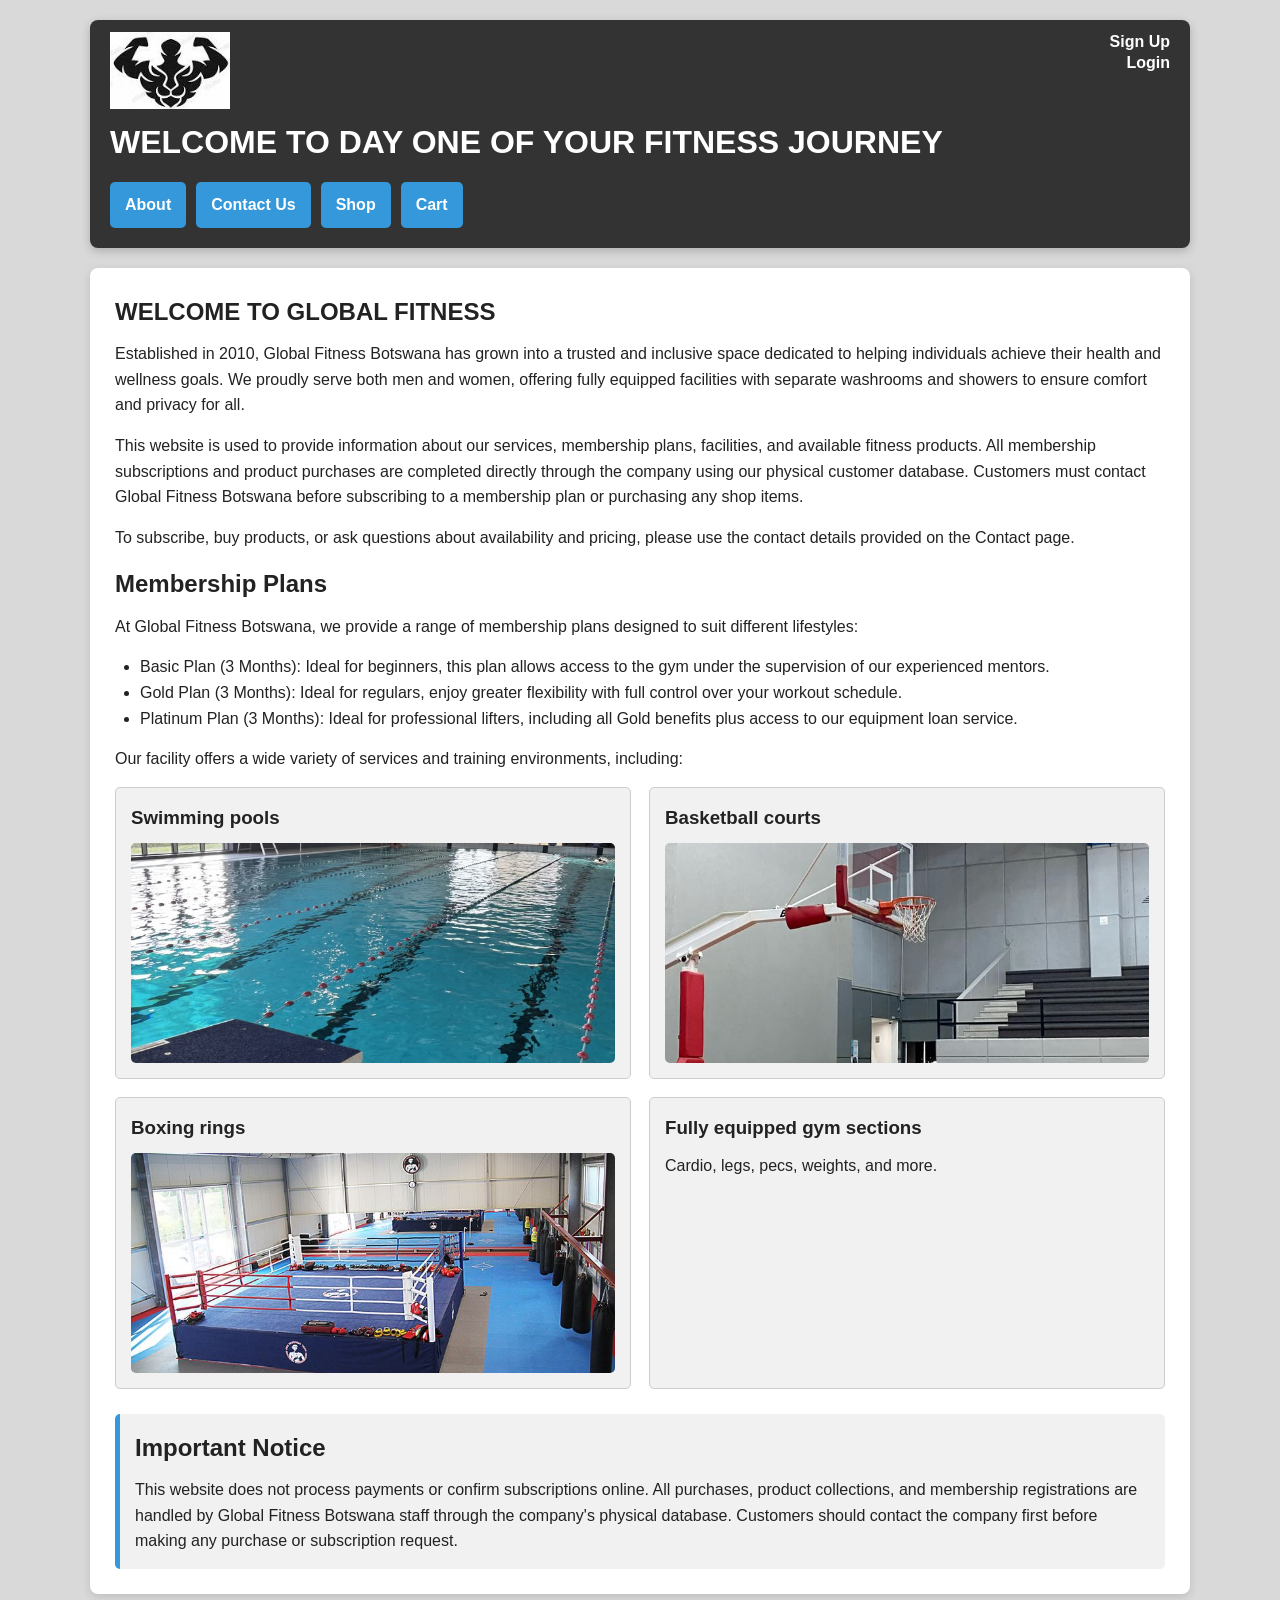
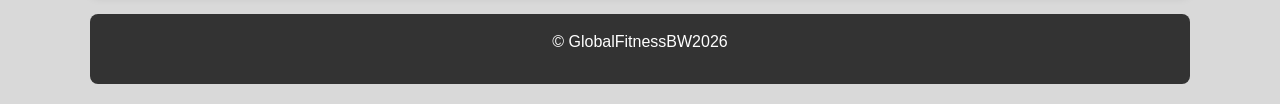
<file: index.html>
<!DOCTYPE html>
<html lang="en">
<head>
    <meta charset="UTF-8">
    <meta name="viewport" content="width=device-width, initial-scale=1.0">
    <meta http-equiv="refresh" content="0; url=Html/index.html">
    <title>Global Fitness Botswana</title>
</head>
<body>
    <p>
        Opening Global Fitness Botswana.
        <a href="Html/index.html">Click here if the site does not open automatically.</a>
    </p>
</body>
</html>
</file>
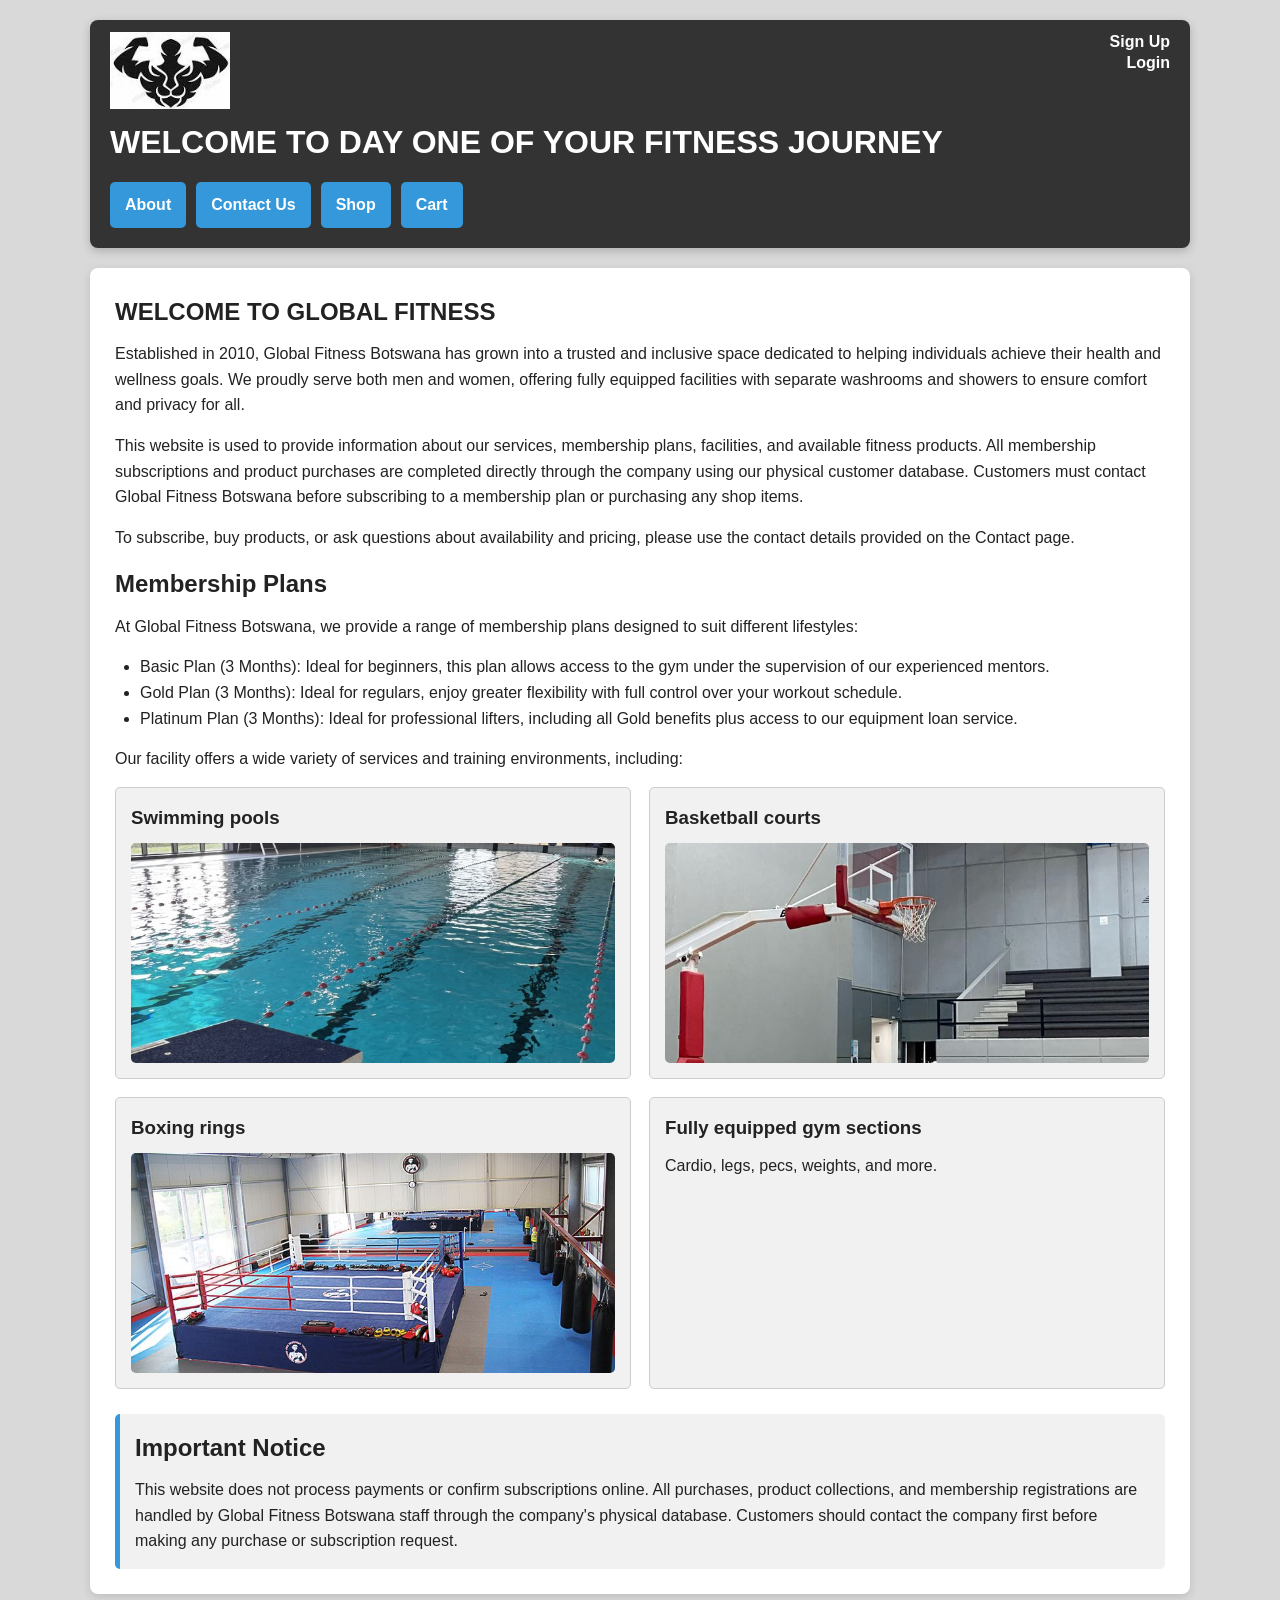
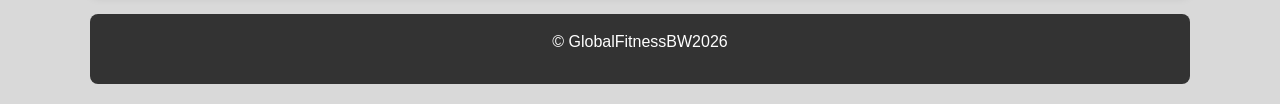
<file: Html/index.html>
<!DOCTYPE html> 

<html lang="en"> 

<head> 

    <meta charset="UTF-8"> 

    <meta name="viewport" content="width=device-width, initial-scale=1.0"> 

    <link rel="stylesheet" href="../CSS/cool.css"> 

    <title>GLOBAL FITNESS BOTSWANA</title> 
</head> 

<body> 

    <header class="home-header"> 
        <div class="home-topbar">
            <img src="logo.jpg" alt="Logo" class="logo">

            <div class="home-account-links">
                <a href="registry.html">Sign Up</a>
                <a href="login.html">Login</a>
            </div>
        </div>

        <h1>WELCOME TO DAY ONE OF YOUR FITNESS JOURNEY</h1>
        <nav class="home-nav">
            <a href="about.html">About</a>
            <a href="contact.html">Contact Us</a>
            <a href="shop.html">Shop</a>
            <a href="cart.html">Cart</a>
        </nav>
  
    </header> 

    <main> 

        <h2>WELCOME TO GLOBAL FITNESS</h2>

        <p>
            Established in 2010, Global Fitness Botswana has grown into a trusted and inclusive space dedicated to helping individuals achieve their 
            health and wellness goals. We proudly serve both men and women, offering fully equipped facilities with separate washrooms and 
            showers to ensure comfort and privacy for all.
        </p>

        <p>
            This website is used to provide information about our services, membership plans, facilities, and available fitness products. All membership subscriptions and product purchases are completed directly through the company using our physical customer database. Customers must contact Global Fitness Botswana before subscribing to a membership plan or purchasing any shop items.
        </p>

        <p>
            To subscribe, buy products, or ask questions about availability and pricing, please use the contact details provided on the Contact page.
        </p>

        <h2>Membership Plans</h2>

        <p>At Global Fitness Botswana, we provide a range of membership plans designed to suit different lifestyles:</p>

        <ul>
            <li>Basic Plan (3 Months): Ideal for beginners, this plan allows access to the gym under the supervision of our experienced mentors.</li>
            <li>Gold Plan (3 Months): Ideal for regulars, enjoy greater flexibility with full control over your workout schedule.</li>
            <li>Platinum Plan (3 Months): Ideal for professional lifters, including all Gold benefits plus access to our equipment loan service.</li>
        </ul>

        <p>Our facility offers a wide variety of services and training environments, including:</p>

        <div class="services-grid"> 
            <div class="service-item">
                <h3>Swimming pools</h3>
                <img src="../Images/swimming-pool.jpg" alt="Indoor swimming pool with lane dividers" class="service-image">
            </div>

            <div class="service-item">
                <h3>Basketball courts</h3>
                <img src="../Images/basketball-court.jpg" alt="Indoor basketball court with hoop" class="service-image">
            </div>

            <div class="service-item">
                <h3>Boxing rings</h3>
                <img src="../Images/boxing-ring.jpg" alt="Indoor boxing ring training area" class="service-image">
            </div>

            <div class="service-item service-text-only">
                <h3>Fully equipped gym sections</h3>
                <p>Cardio, legs, pecs, weights, and more.</p>
            </div>    
        </div>

        <section class="notice-box">
            <h2>Important Notice</h2>

            <p>
                This website does not process payments or confirm subscriptions online. All purchases, product collections, and membership registrations are handled by Global Fitness Botswana staff through the company's physical database. Customers should contact the company first before making any purchase or subscription request.
            </p>
        </section>
     </main>

    <footer> 

        <p>&copy; GlobalFitnessBW2026</p> 

    </footer> 

 

</body> 

</html>
</file>
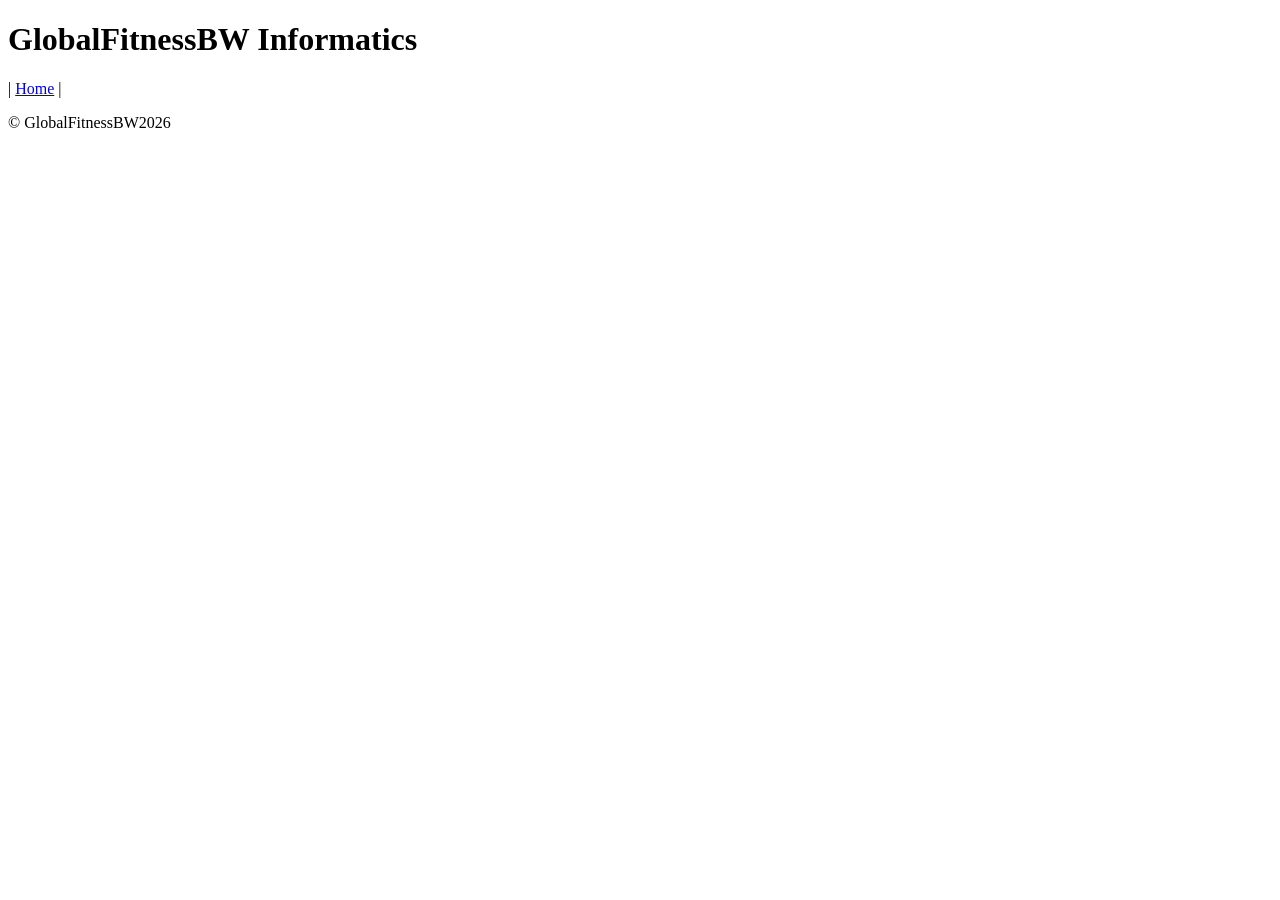
<file: about.html>
<!DOCTYPE html> 

<html lang="en"> 

<head> 

    <meta charset="UTF-8"> 

    <meta name="viewport" content="width=device-width, initial-scale=1.0"> 

    <title>ABOUT</title> 

</head> 

<body> 

    <header> 

        <h1>GlobalFitnessBW Informatics</h1> 

        <nav> 

           | <a href="index.html">Home</a> |

        </nav> 

    </header> 

 

    <main> 

        <p></p> 

        <p></p> 

    </main> 

 

    <footer> 

        <p>&copy; GlobalFitnessBW2026</p> 

    </footer> 

</body> 

</html>
</file>
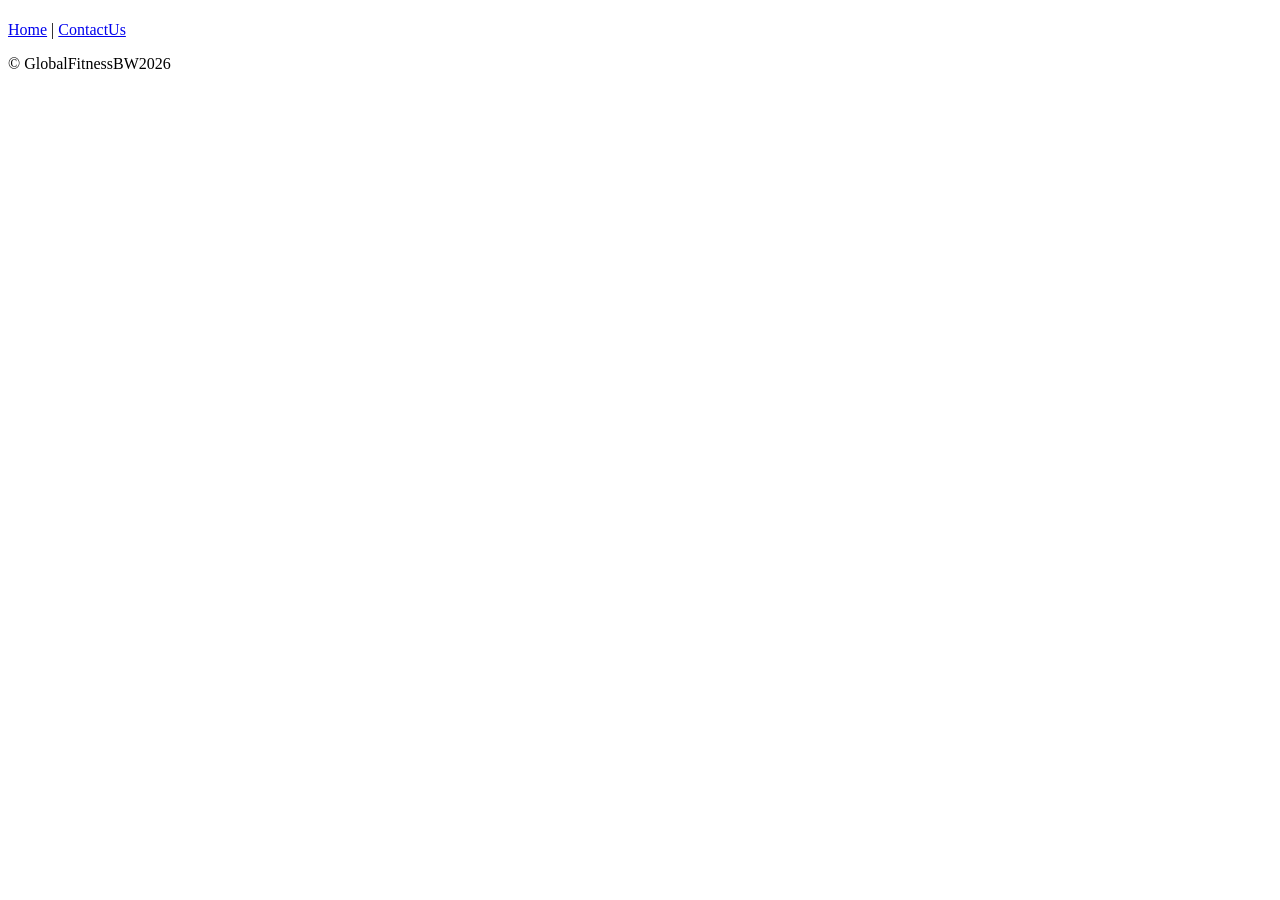
<file: cart.html>
<!DOCTYPE html> 

<html lang="en"> 

<head> 

    <meta charset="UTF-8"> 

    <meta name="viewport" content="width=device-width, initial-scale=1.0"> 

    <title>CART</title> 

</head>

<body> 

    <header> 

        <h1></h1> 

        <nav> 

            <a href="index.html">Home</a> |
            <a href="contact.html">ContactUs</a>

        </nav> 

    </header> 

<footer> 

        <p>&copy; GlobalFitnessBW2026</p> 

 </footer> 

 

</body> 

</html>
</file>
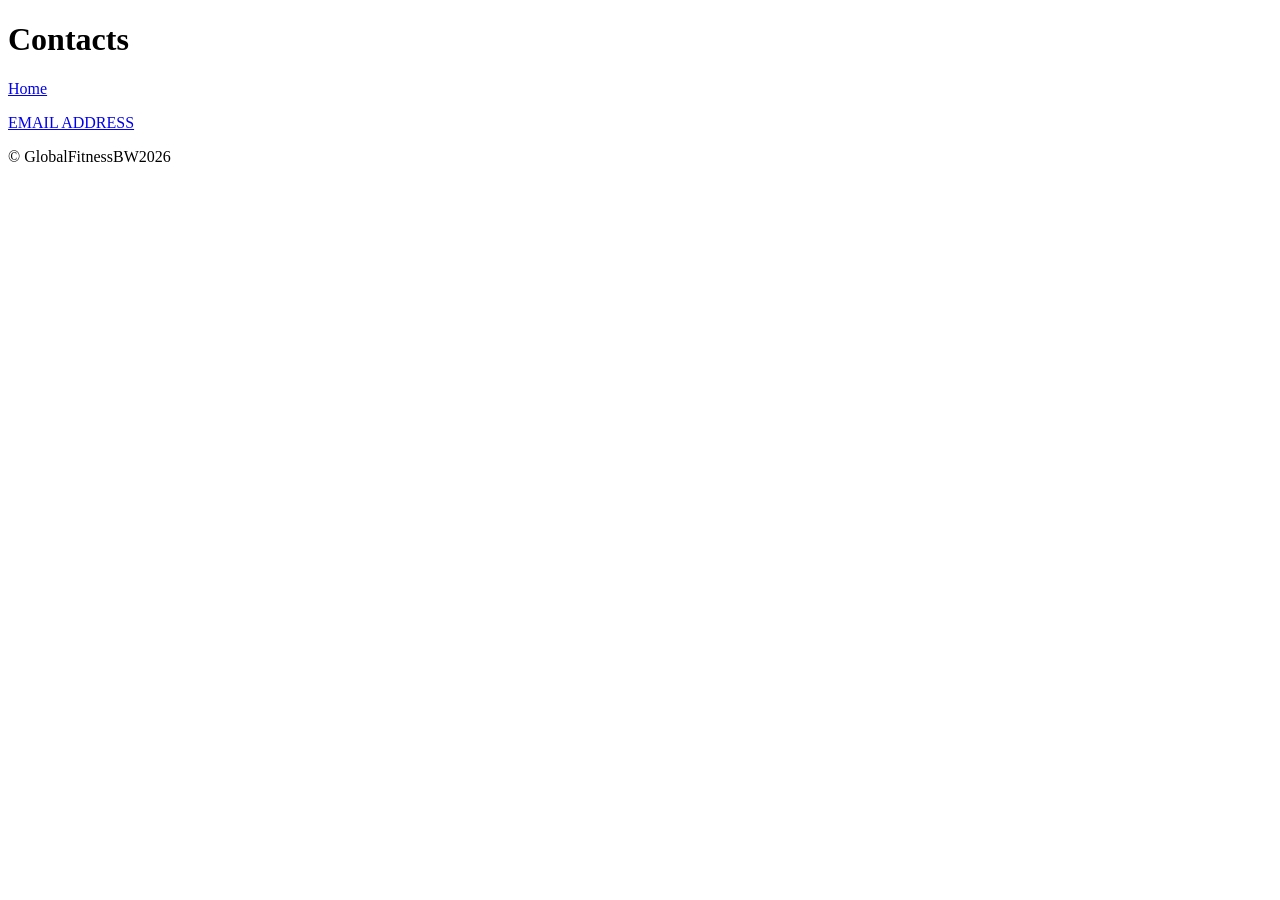
<file: contact.html>
<!DOCTYPE html> 

<html lang="en"> 

<head> 

    <meta charset="UTF-8"> 

    <meta name="viewport" content="width=device-width, initial-scale=1.0"> 

    <title></title> 

</head> 

<body> 

    <header> 

        <h1>Contacts</h1> 

        <nav> 

            <a href="index.html">Home</a>  

        </nav> 

    </header> 

 

    <main> 

        <p><a href="globalfitnessbw@gmail.com">EMAIL ADDRESS</a></p> 

    </main> 

 

    <footer> 

        <p>&copy; GlobalFitnessBW2026</p> 

    </footer> 

</body> 

</html>
</file>
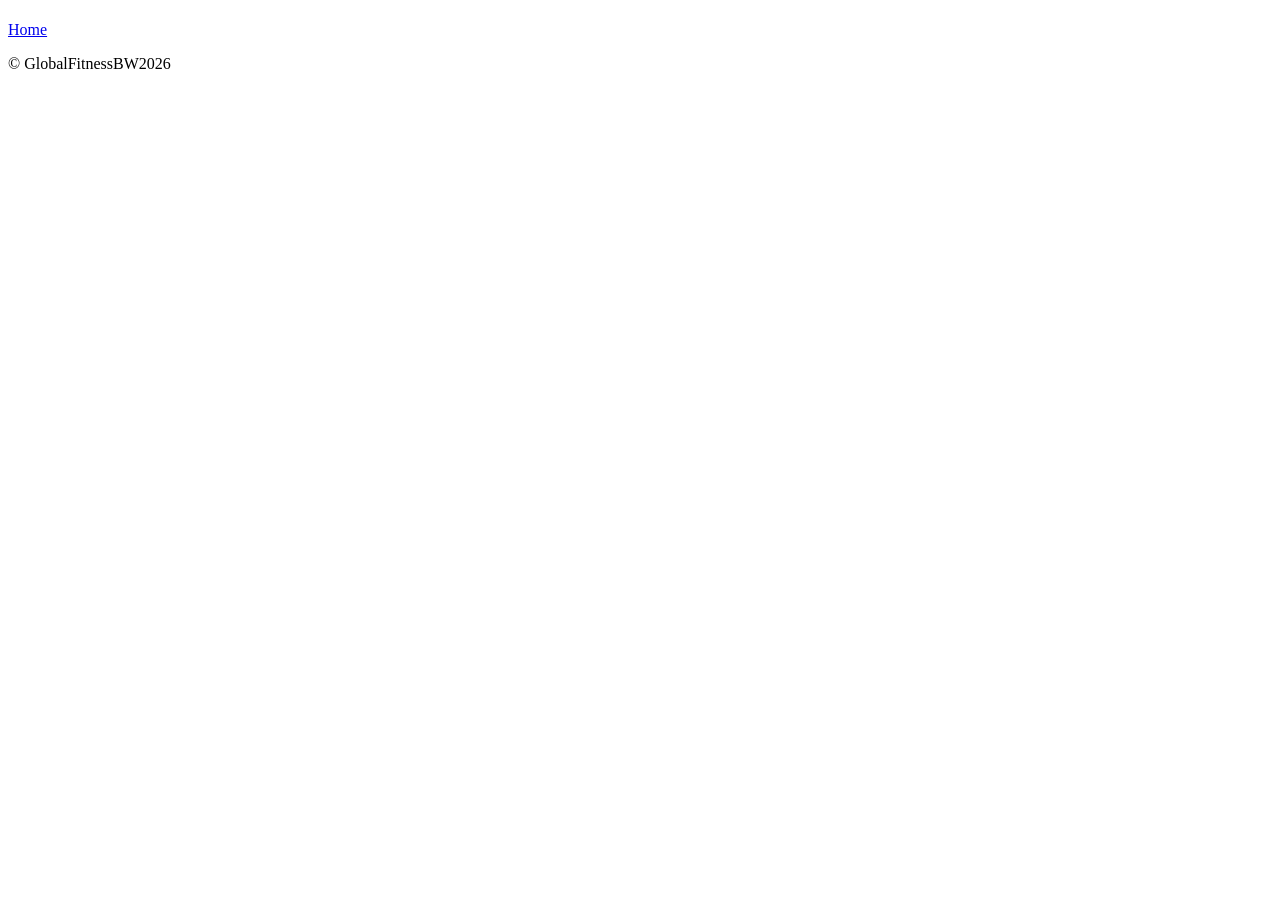
<file: registry.html>
<!DOCTYPE html> 

<html lang="en"> 

<head> 

    <meta charset="UTF-8"> 

    <meta name="viewport" content="width=device-width, initial-scale=1.0"> 

    <title>Sign Up page</title> 

</head>

<body> 

    <header> 

        <h1></h1> 

        <nav> 

            <a href="index.html">Home</a>

        </nav> 

    </header> 

<footer> 

        <p>&copy; GlobalFitnessBW2026</p> 

 </footer> 

 

</body> 

</html>
</file>
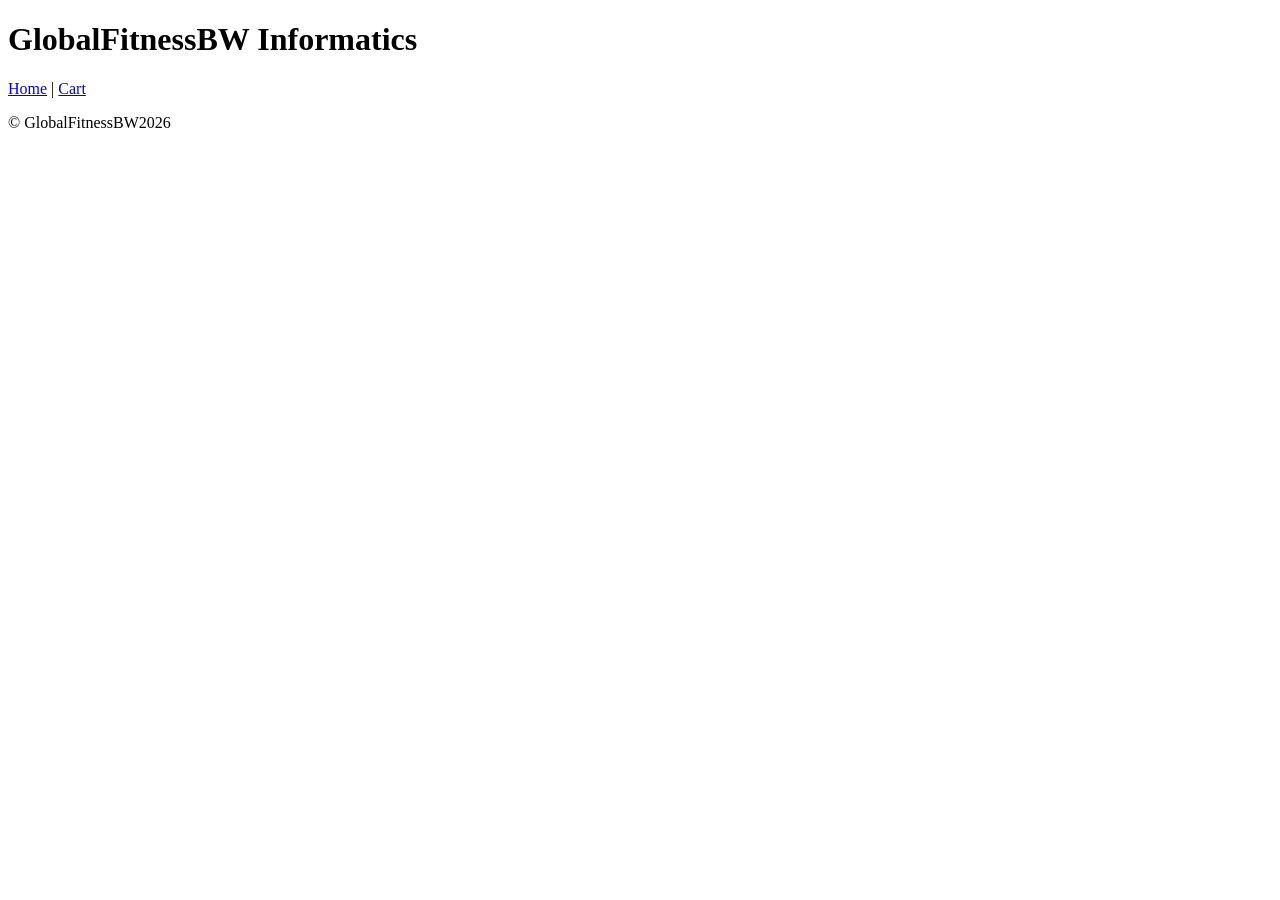
<file: shop.html>
<!DOCTYPE html> 

<html lang="en"> 

<head> 

    <meta charset="UTF-8"> 

    <meta name="viewport" content="width=device-width, initial-scale=1.0"> 

    <title>SHOP</title> 

</head>

<body> 

    <header> 

        <h1>GlobalFitnessBW Informatics</h1> 

        <nav> 

            <a href="index.html">Home</a> |
            <a href="cart.html">Cart</a>

        </nav> 

    </header> 

<footer> 

        <p>&copy; GlobalFitnessBW2026</p> 

</footer> 

 

</body> 

</html>
</file>
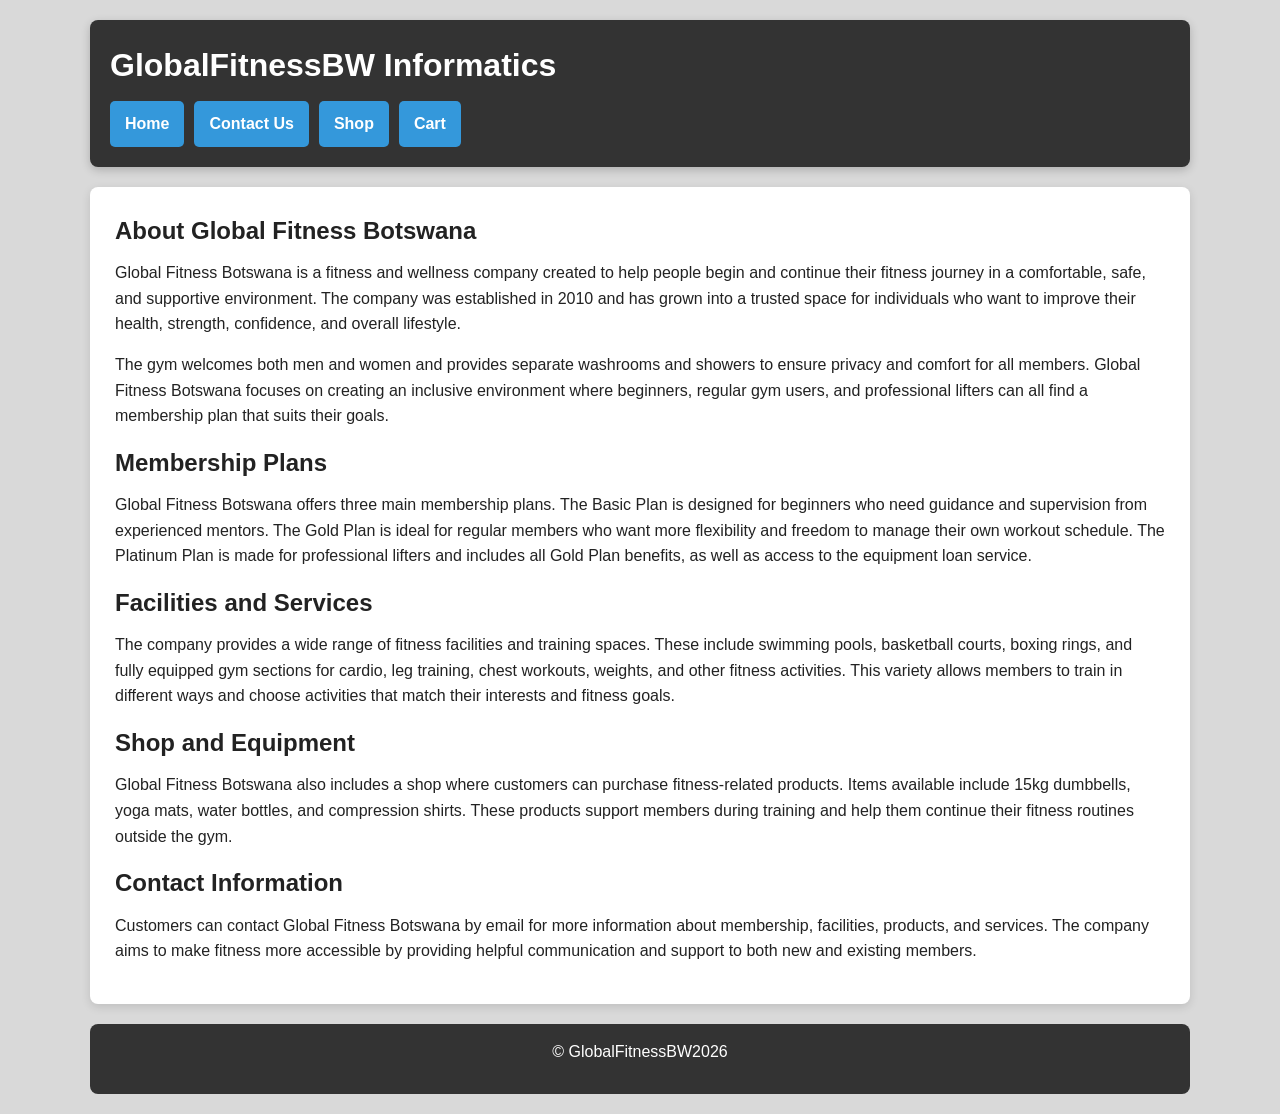
<file: Html/about.html>
<!DOCTYPE html> 

<html lang="en"> 

<head> 

    <meta charset="UTF-8"> 

    <meta name="viewport" content="width=device-width, initial-scale=1.0"> 

    <title>ABOUT</title> 

    <link rel="stylesheet" href="../CSS/cool.css">

</head> 

<body> 

    <header> 

        <h1>GlobalFitnessBW Informatics</h1> 

        <nav> 

            <a href="index.html">Home</a>
            <a href="contact.html">Contact Us</a>
            <a href="shop.html">Shop</a>
            <a href="cart.html">Cart</a>

        </nav> 

    </header> 

 

    <main> 

        <h2>About Global Fitness Botswana</h2>

        <p>
            Global Fitness Botswana is a fitness and wellness company created to help people begin and continue their fitness journey in a comfortable, safe, and supportive environment. The company was established in 2010 and has grown into a trusted space for individuals who want to improve their health, strength, confidence, and overall lifestyle.
        </p>

        <p>
            The gym welcomes both men and women and provides separate washrooms and showers to ensure privacy and comfort for all members. Global Fitness Botswana focuses on creating an inclusive environment where beginners, regular gym users, and professional lifters can all find a membership plan that suits their goals.
        </p>

        <h2>Membership Plans</h2>

        <p>
            Global Fitness Botswana offers three main membership plans. The Basic Plan is designed for beginners who need guidance and supervision from experienced mentors. The Gold Plan is ideal for regular members who want more flexibility and freedom to manage their own workout schedule. The Platinum Plan is made for professional lifters and includes all Gold Plan benefits, as well as access to the equipment loan service.
        </p>

        <h2>Facilities and Services</h2>

        <p>
            The company provides a wide range of fitness facilities and training spaces. These include swimming pools, basketball courts, boxing rings, and fully equipped gym sections for cardio, leg training, chest workouts, weights, and other fitness activities. This variety allows members to train in different ways and choose activities that match their interests and fitness goals.
        </p>

        <h2>Shop and Equipment</h2>

        <p>
            Global Fitness Botswana also includes a shop where customers can purchase fitness-related products. Items available include 15kg dumbbells, yoga mats, water bottles, and compression shirts. These products support members during training and help them continue their fitness routines outside the gym.
        </p>

        <h2>Contact Information</h2>

        <p>
            Customers can contact Global Fitness Botswana by email for more information about membership, facilities, products, and services. The company aims to make fitness more accessible by providing helpful communication and support to both new and existing members.
        </p>

    </main> 

 

    <footer> 

        <p>&copy; GlobalFitnessBW2026</p> 

    </footer> 

</body> 

</html>
</file>
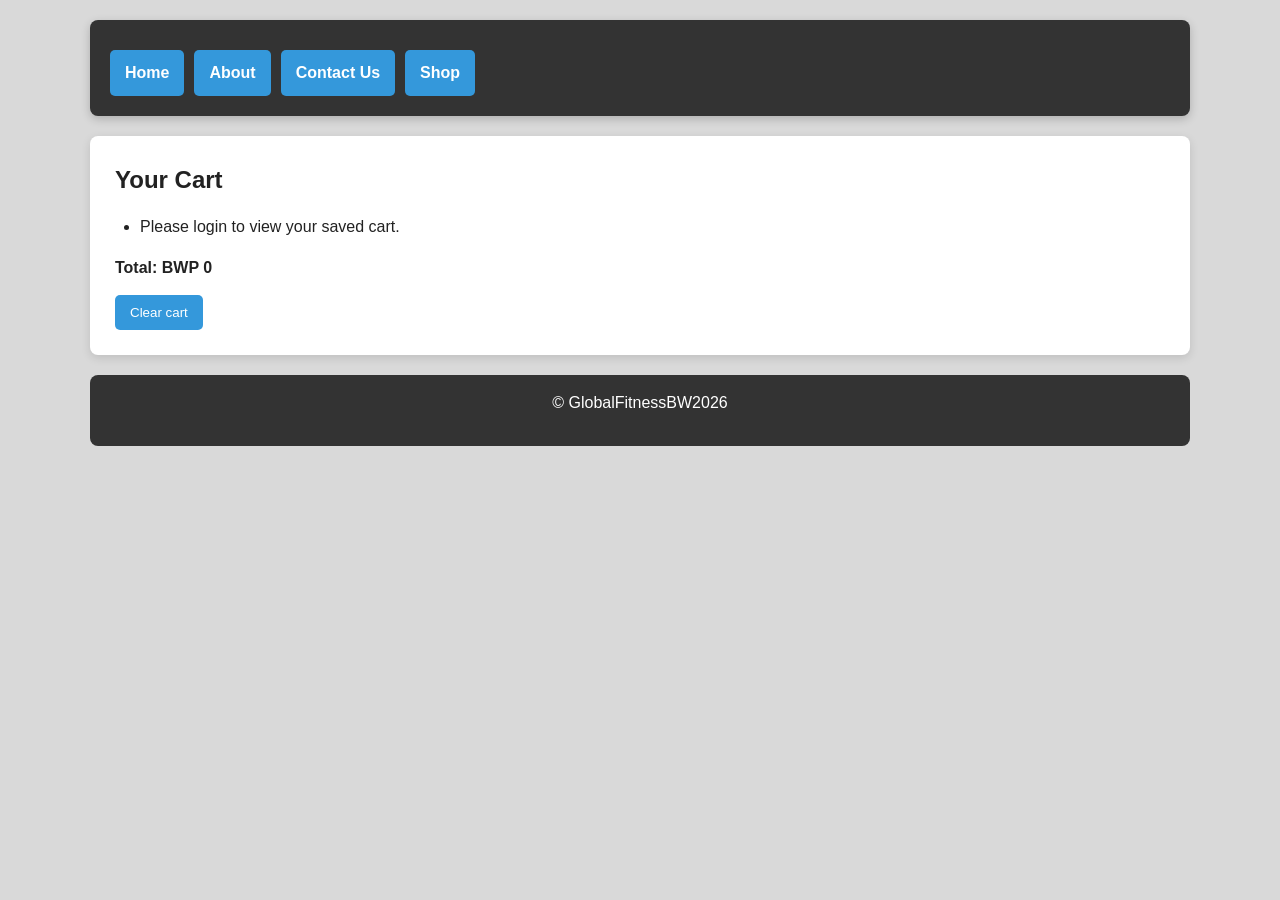
<file: Html/cart.html>
<!DOCTYPE html> 

<html lang="en"> 

<head> 

    <meta charset="UTF-8"> 

    <meta name="viewport" content="width=device-width, initial-scale=1.0"> 

    <title>CART</title> 
 
    <link rel="stylesheet" href="../CSS/cool.css">
</head>

<body> 

    <header> 

        <h1></h1> 

        <nav> 

            <a href="index.html">Home</a>
            <a href="about.html">About</a>
            <a href="contact.html">Contact Us</a>
            <a href="shop.html">Shop</a>

        </nav> 

    </header> 

    <main>
        <h2>Your Cart</h2>

        <ul id="cart-items" class="cart-items"></ul>
        <p id="cart-total" class="cart-total"></p>

        <button type="button" class="btn" id="clear-cart">Clear cart</button>
    </main>

<footer> 

        <p>&copy; GlobalFitnessBW2026</p> 

 </footer> 

    <script>
        const cartItems = document.getElementById("cart-items");
        const cartTotal = document.getElementById("cart-total");
        const clearCart = document.getElementById("clear-cart");

        function getCartKey() {
            const loggedInEmail = localStorage.getItem("loggedInEmail");

            if (!loggedInEmail) {
                return null;
            }

            return "cart_" + loggedInEmail;
        }

        function showCart() {
            const cartKey = getCartKey();
            cartItems.innerHTML = "";

            if (!cartKey) {
                cartItems.innerHTML = "<li>Please login to view your saved cart.</li>";
                cartTotal.textContent = "Total: BWP 0";
                return;
            }

            const cart = JSON.parse(localStorage.getItem(cartKey)) || [];

            if (cart.length === 0) {
                cartItems.innerHTML = "<li>Your cart is empty.</li>";
                cartTotal.textContent = "Total: BWP 0";
                return;
            }

            let total = 0;

            cart.forEach(function(item) {
                const listItem = document.createElement("li");
                listItem.textContent = item.name + " - BWP " + item.price;
                cartItems.appendChild(listItem);
                total += item.price;
            });

            cartTotal.textContent = "Total: BWP " + total;
        }

        clearCart.addEventListener("click", function() {
            const cartKey = getCartKey();

            if (cartKey) {
                localStorage.removeItem(cartKey);
            }
            showCart();
        });

        showCart();
    </script>
 

</body> 

</html>
</file>
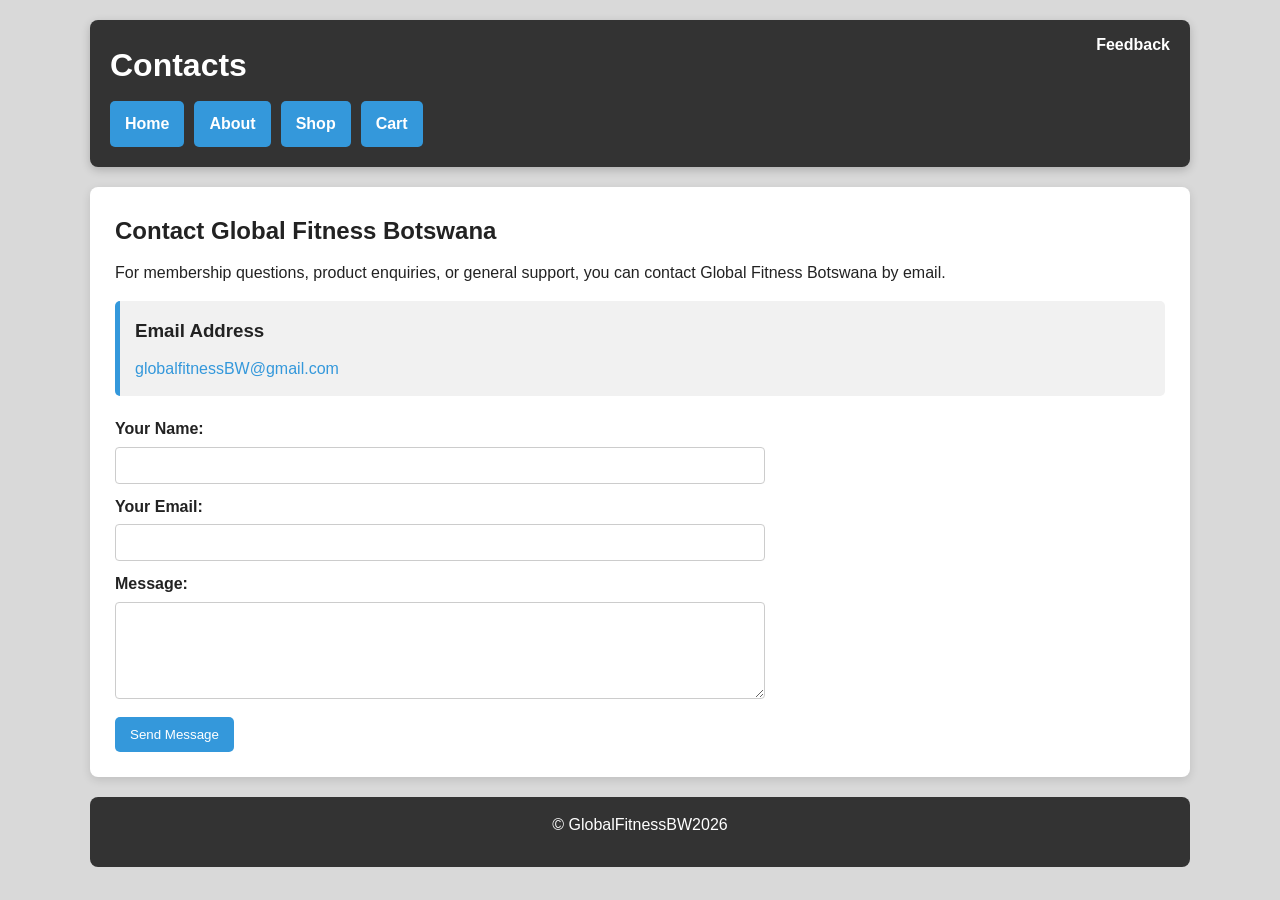
<file: Html/contact.html>
<!DOCTYPE html> 

<html lang="en"> 

<head> 

    <meta charset="UTF-8"> 

    <meta name="viewport" content="width=device-width, initial-scale=1.0"> 

    <title>Contact Global Fitness Botswana</title> 

    <link rel="stylesheet" href="../CSS/cool.css">
</head> 

<body> 

    <header class="contact-header"> 

        <a href="feedback.html" class="header-plain-link">Feedback</a>

        <h1>Contacts</h1> 

        <nav> 

            <a href="index.html">Home</a>
            <a href="about.html">About</a>
            <a href="shop.html">Shop</a>
            <a href="cart.html">Cart</a>

        </nav> 

    </header> 

    <main> 

        <h2>Contact Global Fitness Botswana</h2>

        <p>
            For membership questions, product enquiries, or general support, you can contact Global Fitness Botswana by email.
        </p>

        <div class="contact-card">
            <h3>Email Address</h3>
            <p><a href="mailto:globalfitnessBW@gmail.com">globalfitnessBW@gmail.com</a></p>
        </div>

        <form class="contact-form" action="mailto:globalfitnessBW@gmail.com" method="post" enctype="text/plain">
            <label for="name">Your Name:</label>
            <input type="text" id="name" name="name" required>

            <label for="email">Your Email:</label>
            <input type="email" id="email" name="email" required>

            <label for="message">Message:</label>
            <textarea id="message" name="message" rows="5" required></textarea>

            <button type="submit" class="btn">Send Message</button>
        </form>

    </main> 

 

    <footer> 

        <p>&copy; GlobalFitnessBW2026</p> 

    </footer> 

</body> 

</html>
</file>
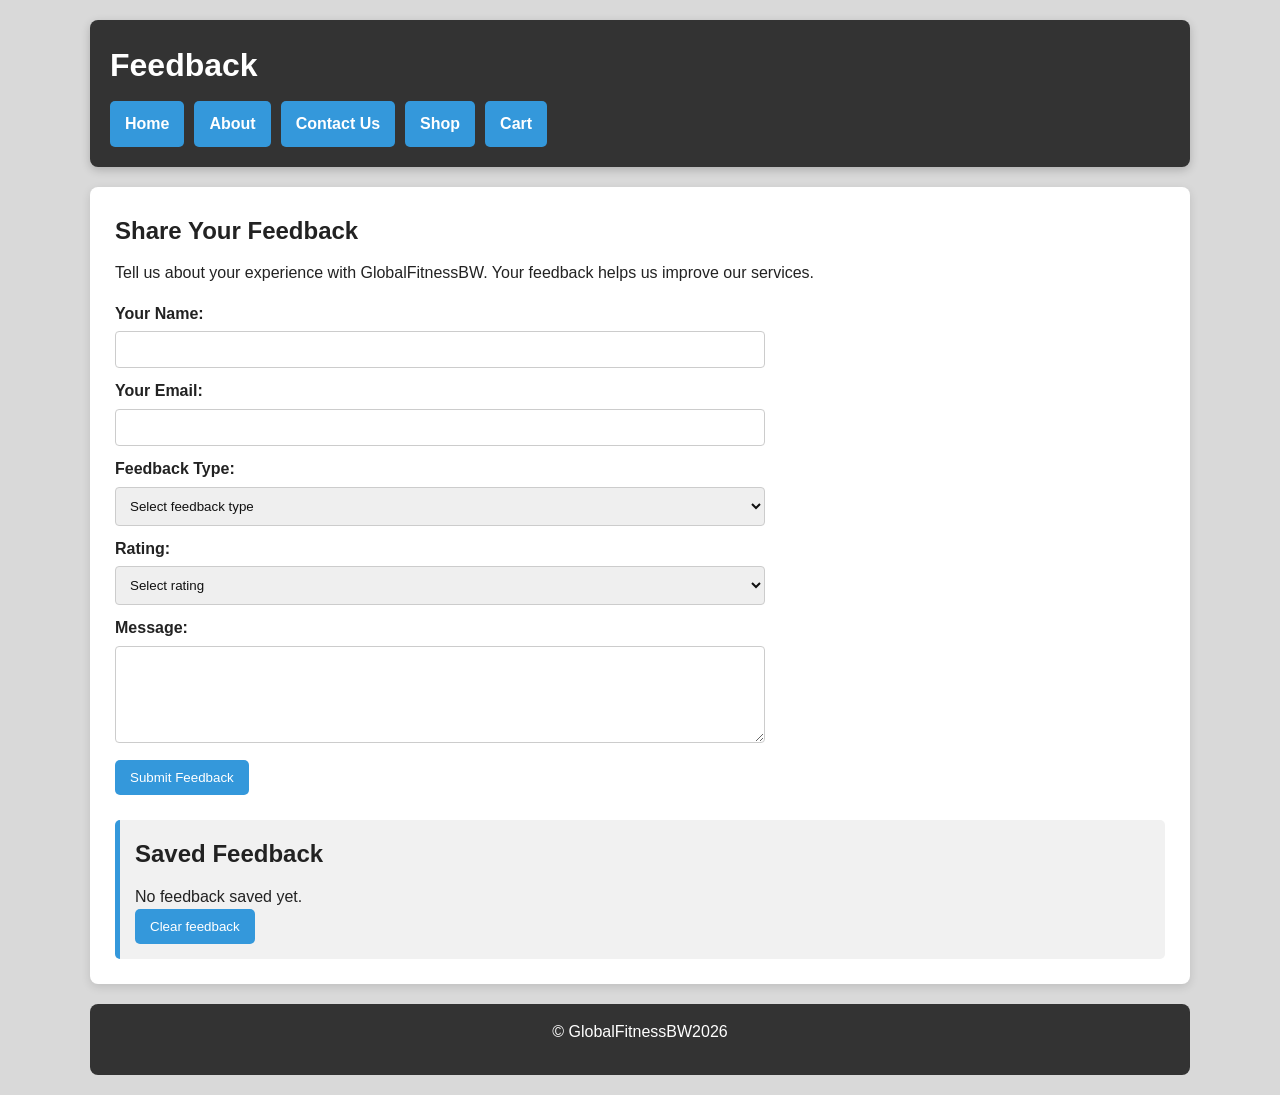
<file: Html/feedback.html>
<!DOCTYPE html>

<html lang="en">

<head>

    <meta charset="UTF-8">

    <meta name="viewport" content="width=device-width, initial-scale=1.0">

    <title>Feedback</title>

    <link rel="stylesheet" href="../CSS/cool.css">
</head>

<body>

    <header>

        <h1>Feedback</h1>

        <nav>

            <a href="index.html">Home</a>
            <a href="about.html">About</a>
            <a href="contact.html">Contact Us</a>
            <a href="shop.html">Shop</a>
            <a href="cart.html">Cart</a>

        </nav>

    </header>

    <main>
        <h2>Share Your Feedback</h2>

        <p>Tell us about your experience with GlobalFitnessBW. Your feedback helps us improve our services.</p>

        <form id="feedback-form" class="contact-form" action="#" method="post">

            <label for="feedback-name">Your Name:</label>
            <input type="text" id="feedback-name" name="feedback_name" required>

            <label for="feedback-email">Your Email:</label>
            <input type="email" id="feedback-email" name="feedback_email" required>

            <label for="feedback-type">Feedback Type:</label>
            <select id="feedback-type" name="feedback_type" required>
                <option value="">Select feedback type</option>
                <option value="Website">Website</option>
                <option value="Membership">Membership</option>
                <option value="Shop products">Shop products</option>
                <option value="Facilities">Facilities</option>
                <option value="General comment">General comment</option>
            </select>

            <label for="feedback-rating">Rating:</label>
            <select id="feedback-rating" name="feedback_rating" required>
                <option value="">Select rating</option>
                <option value="5">5 - Excellent</option>
                <option value="4">4 - Good</option>
                <option value="3">3 - Okay</option>
                <option value="2">2 - Poor</option>
                <option value="1">1 - Very poor</option>
            </select>

            <label for="feedback-message">Message:</label>
            <textarea id="feedback-message" name="feedback_message" rows="5" required></textarea>

            <button type="submit" class="btn">Submit Feedback</button>

        </form>

        <p id="feedback-confirmation" class="signup-message"></p>

        <section class="saved-customer">
            <h2>Saved Feedback</h2>
            <div id="saved-feedback-list">No feedback saved yet.</div>
            <button type="button" class="btn" id="clear-feedback">Clear feedback</button>
        </section>
    </main>

    <footer>

        <p>&copy; GlobalFitnessBW2026</p>

    </footer>

    <script>
        const feedbackForm = document.getElementById("feedback-form");
        const feedbackConfirmation = document.getElementById("feedback-confirmation");
        const savedFeedbackList = document.getElementById("saved-feedback-list");
        const clearFeedback = document.getElementById("clear-feedback");

        function showSavedFeedback() {
            const feedbackEntries = JSON.parse(localStorage.getItem("feedbackEntries")) || [];

            if (feedbackEntries.length === 0) {
                savedFeedbackList.textContent = "No feedback saved yet.";
                return;
            }

            savedFeedbackList.innerHTML = "";

            feedbackEntries.forEach(function(feedback) {
                const feedbackCard = document.createElement("div");
                feedbackCard.className = "feedback-card";
                feedbackCard.innerHTML =
                    "<strong>Name:</strong> " + feedback.name + "<br>" +
                    "<strong>Email:</strong> " + feedback.email + "<br>" +
                    "<strong>Type:</strong> " + feedback.type + "<br>" +
                    "<strong>Rating:</strong> " + feedback.rating + "/5<br>" +
                    "<strong>Message:</strong> " + feedback.message;
                savedFeedbackList.appendChild(feedbackCard);
            });
        }

        feedbackForm.addEventListener("submit", function(event) {
            event.preventDefault();

            const feedbackEntries = JSON.parse(localStorage.getItem("feedbackEntries")) || [];
            const feedback = {
                name: document.getElementById("feedback-name").value,
                email: document.getElementById("feedback-email").value,
                type: document.getElementById("feedback-type").value,
                rating: document.getElementById("feedback-rating").value,
                message: document.getElementById("feedback-message").value
            };

            feedbackEntries.push(feedback);
            localStorage.setItem("feedbackEntries", JSON.stringify(feedbackEntries));
            feedbackConfirmation.textContent = "Thank you for your feedback.";
            feedbackForm.reset();
            showSavedFeedback();
        });

        clearFeedback.addEventListener("click", function() {
            localStorage.removeItem("feedbackEntries");
            feedbackConfirmation.textContent = "Saved feedback has been cleared.";
            showSavedFeedback();
        });

        showSavedFeedback();
    </script>

</body>

</html>
</file>
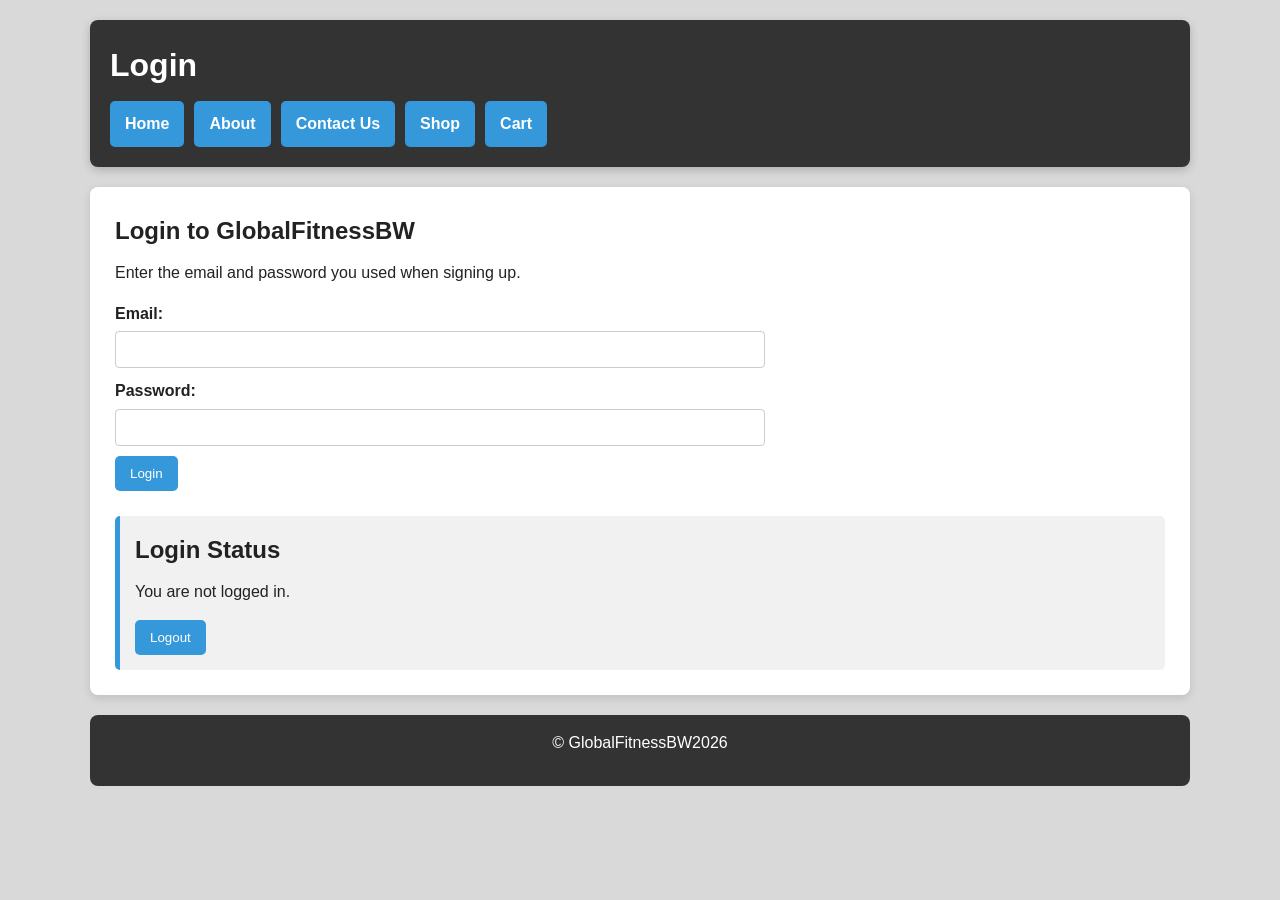
<file: Html/login.html>
<!DOCTYPE html>

<html lang="en">

<head>

    <meta charset="UTF-8">

    <meta name="viewport" content="width=device-width, initial-scale=1.0">

    <title>Login page</title>

    <link rel="stylesheet" href="../CSS/cool.css">
</head>

<body>

    <header>

        <h1>Login</h1>

        <nav>

            <a href="index.html">Home</a>
            <a href="about.html">About</a>
            <a href="contact.html">Contact Us</a>
            <a href="shop.html">Shop</a>
            <a href="cart.html">Cart</a>

        </nav>

    </header>

    <main>
        <h2>Login to GlobalFitnessBW</h2>

        <p>Enter the email and password you used when signing up.</p>

        <form id="login-form" class="signup-form" action="#" method="post">

            <label for="login-email">Email:</label>
            <input type="email" id="login-email" name="login_email" required>

            <label for="login-password">Password:</label>
            <input type="password" id="login-password" name="login_password" required>

            <button type="submit" class="btn">Login</button>

        </form>

        <p id="login-message" class="signup-message"></p>

        <section class="saved-customer">
            <h2>Login Status</h2>
            <p id="login-status">You are not logged in.</p>
            <button type="button" class="btn" id="logout-button">Logout</button>
        </section>
    </main>

    <footer>

        <p>&copy; GlobalFitnessBW2026</p>

    </footer>

    <script>
        const loginForm = document.getElementById("login-form");
        const loginMessage = document.getElementById("login-message");
        const loginStatus = document.getElementById("login-status");
        const logoutButton = document.getElementById("logout-button");

        function showLoginStatus() {
            const loggedInUser = localStorage.getItem("loggedInUser");

            if (!loggedInUser) {
                loginStatus.textContent = "You are not logged in.";
                return;
            }

            loginStatus.textContent = "Logged in as " + loggedInUser + ".";
        }

        loginForm.addEventListener("submit", function(event) {
            event.preventDefault();

            const customer = JSON.parse(localStorage.getItem("customer"));
            const email = document.getElementById("login-email").value;
            const password = document.getElementById("login-password").value;

            if (!customer) {
                loginMessage.textContent = "No account found. Please sign up first.";
                return;
            }

            if (!customer.password) {
                loginMessage.textContent = "This account was saved before login was added. Please sign up again.";
                return;
            }

            if (email === customer.email && password === customer.password) {
                localStorage.setItem("loggedInUser", customer.fullname);
                localStorage.setItem("loggedInEmail", customer.email);
                loginMessage.textContent = "Login successful. Taking you to the shop...";
                showLoginStatus();
                setTimeout(function() {
                    window.location.href = "shop.html";
                }, 1000);
                return;
            }

            loginMessage.textContent = "Incorrect email or password.";
        });

        logoutButton.addEventListener("click", function() {
            localStorage.removeItem("loggedInUser");
            localStorage.removeItem("loggedInEmail");
            loginMessage.textContent = "You have been logged out.";
            showLoginStatus();
        });

        showLoginStatus();
    </script>

</body>

</html>
</file>
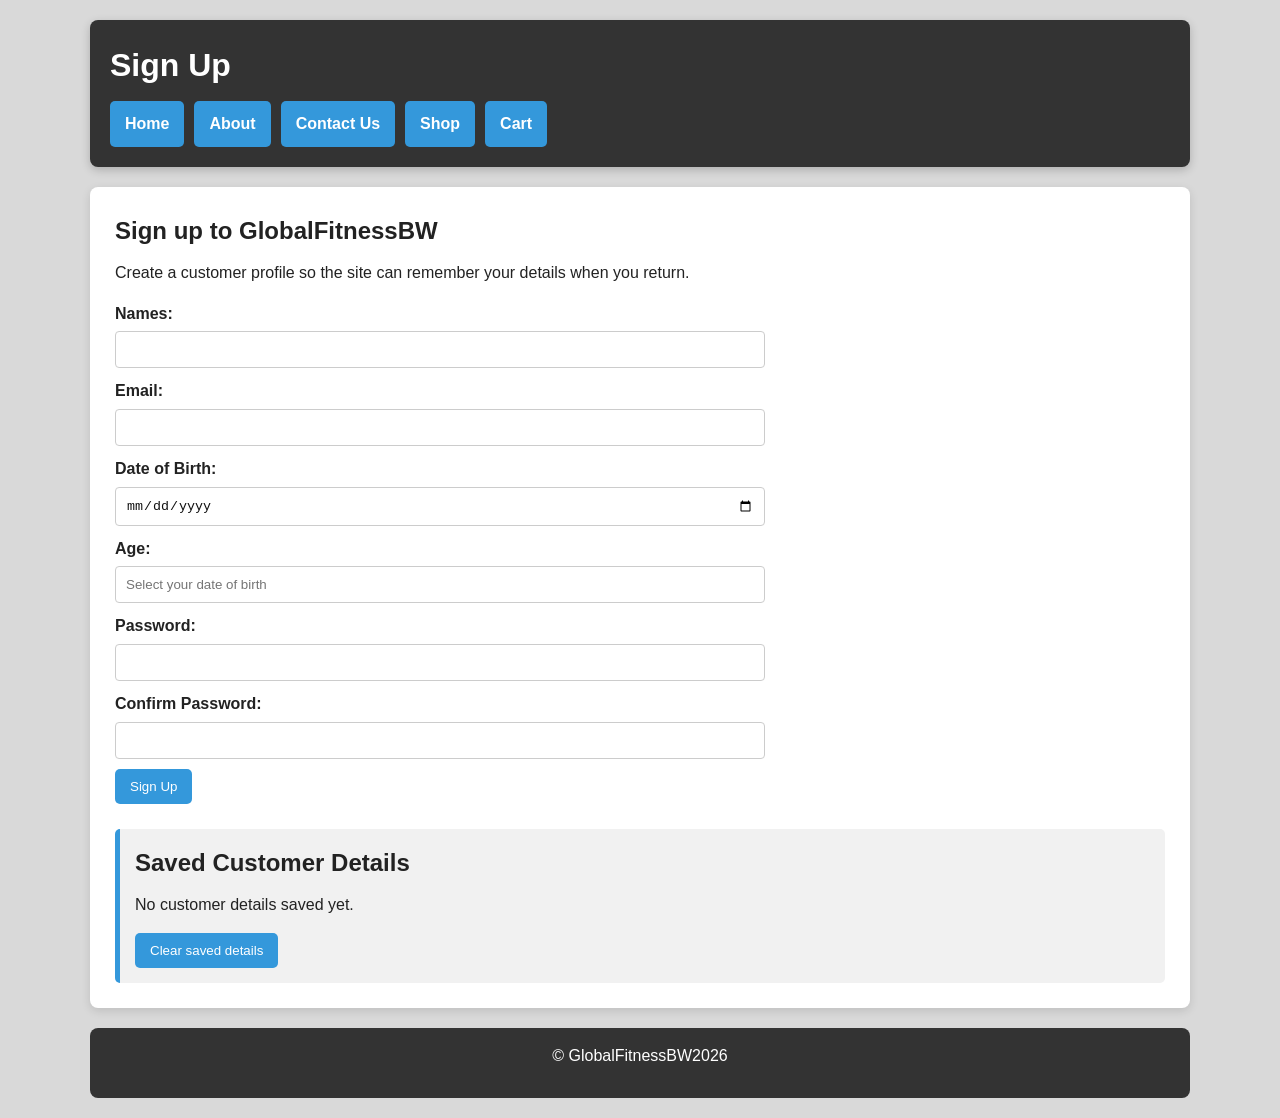
<file: Html/registry.html>
<!DOCTYPE html> 

<html lang="en"> 

<head> 

    <meta charset="UTF-8"> 

    <meta name="viewport" content="width=device-width, initial-scale=1.0"> 

    <title>Sign Up page</title> 
 
        <link rel="stylesheet" href="../CSS/cool.css">
</head>

<body> 

    <header> 

        <h1>Sign Up</h1> 

        <nav> 

            <a href="index.html">Home</a>
            <a href="about.html">About</a>
            <a href="contact.html">Contact Us</a>
            <a href="shop.html">Shop</a>
            <a href="cart.html">Cart</a>

        </nav> 

    </header> 

    <main>
        <h2>Sign up to GlobalFitnessBW</h2>

        <p>Create a customer profile so the site can remember your details when you return.</p>

        <form id="signup-form" class="signup-form" action="#" method="post">

            <label for="fullname">Names:</label>
            <input type="text" id="fullname" name="fullname" required>

            <label for="email">Email:</label>
            <input type="email" id="email" name="email" required>

            <label for="dob">Date of Birth:</label>
            <input type="date" id="dob" name="dob" required>

            <label for="age">Age:</label>
            <input type="text" id="age" name="age" readonly placeholder="Select your date of birth">

            <label for="password">Password:</label>
            <input type="password" id="password" name="password" required>

            <label for="confirm-password">Confirm Password:</label>
            <input type="password" id="confirm-password" name="confirm_password" required>

            <button type="submit" class="btn">Sign Up</button>

        </form>

        <p id="signup-message" class="signup-message"></p>

        <section class="saved-customer">
            <h2>Saved Customer Details</h2>
            <p id="saved-customer-details">No customer details saved yet.</p>
            <button type="button" class="btn" id="clear-customer">Clear saved details</button>
        </section>
    </main>

  <footer> 

        <p>&copy; GlobalFitnessBW2026</p> 

  </footer> 

    <script>
        const signupForm = document.getElementById("signup-form");
        const signupMessage = document.getElementById("signup-message");
        const savedCustomerDetails = document.getElementById("saved-customer-details");
        const clearCustomer = document.getElementById("clear-customer");
        const dateOfBirth = document.getElementById("dob");
        const ageInput = document.getElementById("age");

        function calculateAge(birthDateValue) {
            const today = new Date();
            const birthDateParts = birthDateValue.split("-");
            const birthDate = new Date(birthDateParts[0], birthDateParts[1] - 1, birthDateParts[2]);
            let age = today.getFullYear() - birthDate.getFullYear();
            const monthDifference = today.getMonth() - birthDate.getMonth();

            if (monthDifference < 0 || (monthDifference === 0 && today.getDate() < birthDate.getDate())) {
                age--;
            }

            return age;
        }

        dateOfBirth.max = new Date().toISOString().split("T")[0];

        dateOfBirth.addEventListener("change", function() {
            if (!dateOfBirth.value) {
                ageInput.value = "";
                return;
            }

            ageInput.value = calculateAge(dateOfBirth.value);
        });

        function showSavedCustomer() {
            const customer = JSON.parse(localStorage.getItem("customer"));

            if (!customer) {
                savedCustomerDetails.textContent = "No customer details saved yet.";
                return;
            }

            savedCustomerDetails.innerHTML =
                "<strong>Name:</strong> " + customer.fullname + "<br>" +
                "<strong>Email:</strong> " + customer.email + "<br>" +
                "<strong>Date of Birth:</strong> " + customer.dob + "<br>" +
                "<strong>Age:</strong> " + customer.age;
        }

        signupForm.addEventListener("submit", function(event) {
            event.preventDefault();

            const age = calculateAge(dateOfBirth.value);

            if (age < 16) {
                signupMessage.textContent = "You must be at least 16 years old to sign up.";
                return;
            }

            ageInput.value = age;

            const password = document.getElementById("password").value;
            const confirmPassword = document.getElementById("confirm-password").value;

            if (password !== confirmPassword) {
                signupMessage.textContent = "Passwords do not match.";
                return;
            }

            const customer = {
                fullname: document.getElementById("fullname").value,
                email: document.getElementById("email").value,
                dob: dateOfBirth.value,
                age: ageInput.value,
                password: password
            };

            localStorage.setItem("customer", JSON.stringify(customer));
            signupMessage.textContent = "Your signup details have been saved.";
            signupForm.reset();
            showSavedCustomer();
        });

        clearCustomer.addEventListener("click", function() {
            localStorage.removeItem("customer");
            signupMessage.textContent = "Saved customer details have been cleared.";
            showSavedCustomer();
        });

        showSavedCustomer();
    </script>
 

</body> 

</html>
</file>
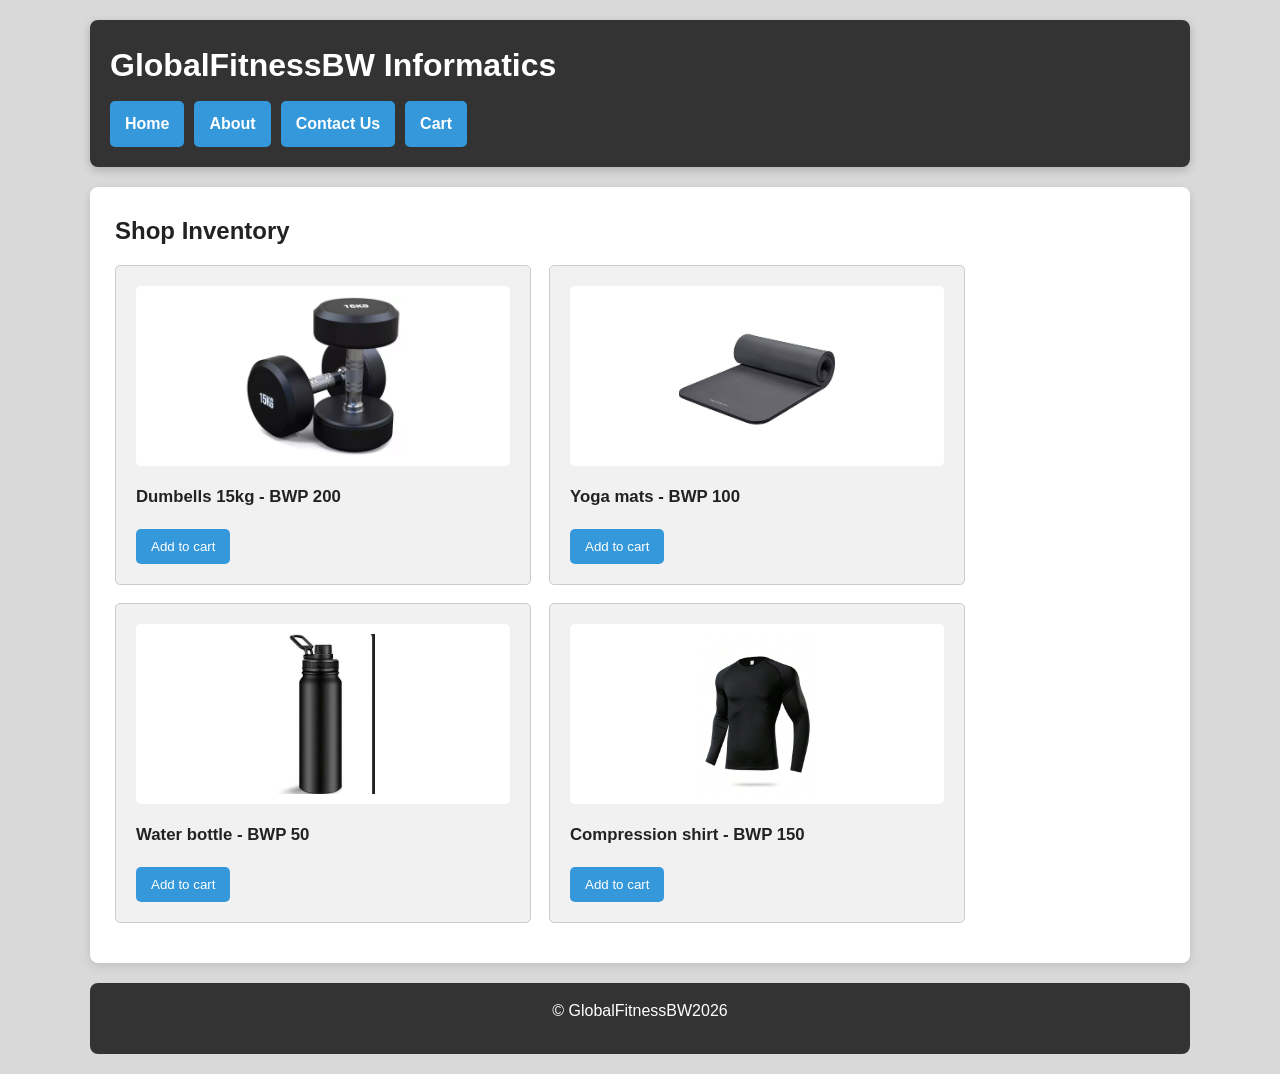
<file: Html/shop.html>
<!DOCTYPE html> 

<html lang="en"> 

<head> 

    <meta charset="UTF-8"> 

    <meta name="viewport" content="width=device-width, initial-scale=1.0"> 

    <title>SHOP</title> 
 
    <link rel="stylesheet" href="../CSS/cool.css">
</head>

<body> 

    <header> 

        <h1>GlobalFitnessBW Informatics</h1> 

        <nav> 

            <a href="index.html">Home</a>
            <a href="about.html">About</a>
            <a href="contact.html">Contact Us</a>
            <a href="cart.html">Cart</a>

        </nav> 

    </header> 

    <main>
        <h2>Shop Inventory</h2>

        <div class="inventory-list">
            <div class="inventory-item">
                <img src="../Images/dumbbells-15kg.jpg" alt="Pair of black 15 kilogram dumbbells" class="product-image">
                <span>Dumbells 15kg - BWP 200</span>
                <button type="button" class="btn add-to-cart" data-name="Dumbells 15kg" data-price="200">Add to cart</button>
            </div>

            <div class="inventory-item">
                <img src="../Images/yoga-mat.jpg" alt="Rolled grey yoga mat" class="product-image">
                <span>Yoga mats - BWP 100</span>
                <button type="button" class="btn add-to-cart" data-name="Yoga mats" data-price="100">Add to cart</button>
            </div>

            <div class="inventory-item">
                <img src="../Images/water-bottle.jpg" alt="Black reusable gym water bottle" class="product-image">
                <span>Water bottle - BWP 50</span>
                <button type="button" class="btn add-to-cart" data-name="Water bottle" data-price="50">Add to cart</button>
            </div>

            <div class="inventory-item">
                <img src="../Images/compression-shirt.jpg" alt="Black long sleeve compression workout shirt" class="product-image">
                <span>Compression shirt - BWP 150</span>
                <button type="button" class="btn add-to-cart" data-name="Compression shirt" data-price="150">Add to cart</button>
            </div>
        </div>

        <p id="cart-message" class="cart-message"></p>
    </main>

<footer> 

        <p>&copy; GlobalFitnessBW2026</p> 

</footer> 

    <script>
        const buttons = document.querySelectorAll(".add-to-cart");
        const cartMessage = document.getElementById("cart-message");

        function getCartKey() {
            const loggedInEmail = localStorage.getItem("loggedInEmail");

            if (!loggedInEmail) {
                return null;
            }

            return "cart_" + loggedInEmail;
        }

        buttons.forEach(function(button) {
            button.addEventListener("click", function() {
                const cartKey = getCartKey();

                if (!cartKey) {
                    cartMessage.textContent = "Please login before adding items to your cart.";
                    return;
                }

                const cart = JSON.parse(localStorage.getItem(cartKey)) || [];
                const item = {
                    name: button.dataset.name,
                    price: Number(button.dataset.price)
                };

                cart.push(item);
                localStorage.setItem(cartKey, JSON.stringify(cart));
                cartMessage.textContent = item.name + " has been added to your cart.";
            });
        });
    </script>
 

</body> 

</html>
</file>
<file: CSS/cool.css>
* {
    margin: 0;
    padding: 0;
    box-sizing: border-box;
}

body {
    font-family: Arial, sans-serif;
    line-height: 1.6;
    background-color: #d9d9d9;
    color: #222;
    padding: 20px;
}

h1,
h2,
h3 {
    margin-bottom: 10px;
}

p {
    margin-bottom: 15px;
}

ul {
    margin: 0 0 15px 25px;
}

a {
    color: #3498db;
    text-decoration: none;
}

a:hover {
    text-decoration: none;
}

.container {
    width: min(80%, 1100px);
    margin: 0 auto;
}

.navbar {
    background: #333;
    color: #fff;
    padding: 10px;
}

.navbar ul {
    list-style: none;
    display: flex;
    gap: 15px;
    flex-wrap: wrap;
}

.navbar a {
    color: #fff;
}

.btn {
    display: inline-block;
    background: #3498db;
    color: #fff;
    padding: 10px 15px;
    border: none;
    cursor: pointer;
    border-radius: 5px;
}

.btn:hover {
    background: #44cdcd;
}

input,
textarea {
    width: 100%;
    padding: 10px;
    margin-bottom: 10px;
    color: #111;
    border: 1px solid #ccc;
    border-radius: 4px;
}

footer {
    margin-top: 20px;
    text-align: center;
    padding: 15px;
    background: #333;
    color: #fff;
}

header,
main,
footer {
    width: min(90%, 1100px);
    margin-left: auto;
    margin-right: auto;
    border-radius: 8px;
}

header {
    background: #333;
    color: #fff;
    padding: 20px;
    box-shadow: 0 3px 10px rgba(0, 0, 0, 0.2);
}

main {
    background: #fff;
    color: #222;
    padding: 25px;
    margin-top: 20px;
    box-shadow: 0 3px 10px rgba(0, 0, 0, 0.12);
}

.logo {
    display: block;
    max-width: 120px;
    height: auto;
    margin-bottom: 15px;
}

nav {
    display: flex;
    gap: 10px;
    flex-wrap: wrap;
    margin-top: 10px;
}

nav a {
    display: inline-block;
    background: #3498db;
    color: #fff;
    padding: 10px 15px;
    border-radius: 5px;
    text-decoration: none;
    font-weight: bold;
}

nav a:hover {
    background: #44cdcd;
    color: #111;
    text-decoration: none;
}

.inventory-list {
    display: grid;
    grid-template-columns: repeat(2, minmax(0, 1fr));
    gap: 18px;
    margin-top: 15px;
    max-width: 850px;
}

.inventory-item {
    display: flex;
    flex-direction: column;
    justify-content: space-between;
    align-items: flex-start;
    gap: 18px;
    min-height: 145px;
    background: #f1f1f1;
    color: #222;
    border: 1px solid #ccc;
    padding: 20px;
    border-radius: 5px;
}


.product-image {
    width: 100%;
    height: 180px;
    object-fit: contain;
    background: #fff;
    border-radius: 5px;
    padding: 10px;
}
.inventory-item span {
    font-size: 1.05rem;
    font-weight: bold;
}

.inventory-item .btn {
    align-self: flex-start;
}

.cart-message,
.cart-total {
    margin-top: 15px;
    font-weight: bold;
}

.cart-items {
    margin: 15px 0;
    padding-left: 25px;
}

.cart-items li {
    margin-bottom: 8px;
}

.contact-card {
    background: #f1f1f1;
    border-left: 5px solid #3498db;
    padding: 15px;
    margin: 15px 0 20px;
    border-radius: 5px;
}

.contact-card p {
    margin-bottom: 0;
}

.contact-form {
    max-width: 650px;
}

.contact-form label {
    display: block;
    margin-bottom: 5px;
    font-weight: bold;
}

.signup-form {
    max-width: 650px;
}

.signup-form label {
    display: block;
    margin-bottom: 5px;
    font-weight: bold;
}

.signup-message {
    margin-top: 15px;
    font-weight: bold;
}

.saved-customer {
    background: #f1f1f1;
    border-left: 5px solid #3498db;
    padding: 15px;
    margin-top: 25px;
    border-radius: 5px;
}

.notice-box {
    background: #f1f1f1;
    border-left: 5px solid #3498db;
    padding: 15px;
    margin-top: 25px;
    border-radius: 5px;
}

.notice-box p {
    margin-bottom: 0;
}

@media (max-width: 600px) {
    body {
        padding: 12px;
    }

    .inventory-list {
        grid-template-columns: 1fr;
    }

    .inventory-item {
        min-height: auto;
    }
}

.home-header {
    padding-top: 12px;
}

.home-topbar {
    display: flex;
    justify-content: space-between;
    align-items: flex-start;
    gap: 20px;
    margin-bottom: 8px;
}

.home-header .logo {
    margin-bottom: 0;
}

.home-account-links {
    display: flex;
    flex-direction: column;
    align-items: flex-end;
    gap: 2px;
    line-height: 1.2;
}

.home-account-links a {
    color: #fff;
    background: none;
    padding: 0;
    border-radius: 0;
    font-weight: bold;
    text-decoration: none;
}

.home-account-links a:hover {
    color: #44cdcd;
    background: none;
}

.home-nav {
    margin-top: 14px;
}

@media (max-width: 600px) {
    .home-topbar {
        gap: 12px;
    }

    .home-account-links {
        font-size: 0.95rem;
    }
}




.services-grid {
    display: grid;
    grid-template-columns: repeat(2, minmax(0, 1fr));
    gap: 18px;
    margin: 15px 0;
}

.service-item {
    background: #f1f1f1;
    border: 1px solid #ccc;
    border-radius: 5px;
    padding: 15px;
}

.service-item h3 {
    margin-bottom: 10px;
}

.service-image {
    width: 100%;
    height: 220px;
    object-fit: cover;
    border-radius: 5px;
    display: block;
}

.service-text-only p {
    margin-bottom: 0;
}

@media (max-width: 600px) {
    .services-grid {
        grid-template-columns: 1fr;
    }
}

.contact-header {
    position: relative;
}

.header-plain-link {
    position: absolute;
    top: 12px;
    right: 20px;
    color: #fff;
    font-weight: bold;
    text-decoration: none;
}

.header-plain-link:hover {
    color: #44cdcd;
    text-decoration: none;
}

select {
    width: 100%;
    padding: 10px;
    margin-bottom: 10px;
    color: #111;
    border: 1px solid #ccc;
    border-radius: 4px;
}

.feedback-card {
    background: #fff;
    border: 1px solid #ccc;
    border-radius: 5px;
    padding: 12px;
    margin-bottom: 12px;
}
</file>
